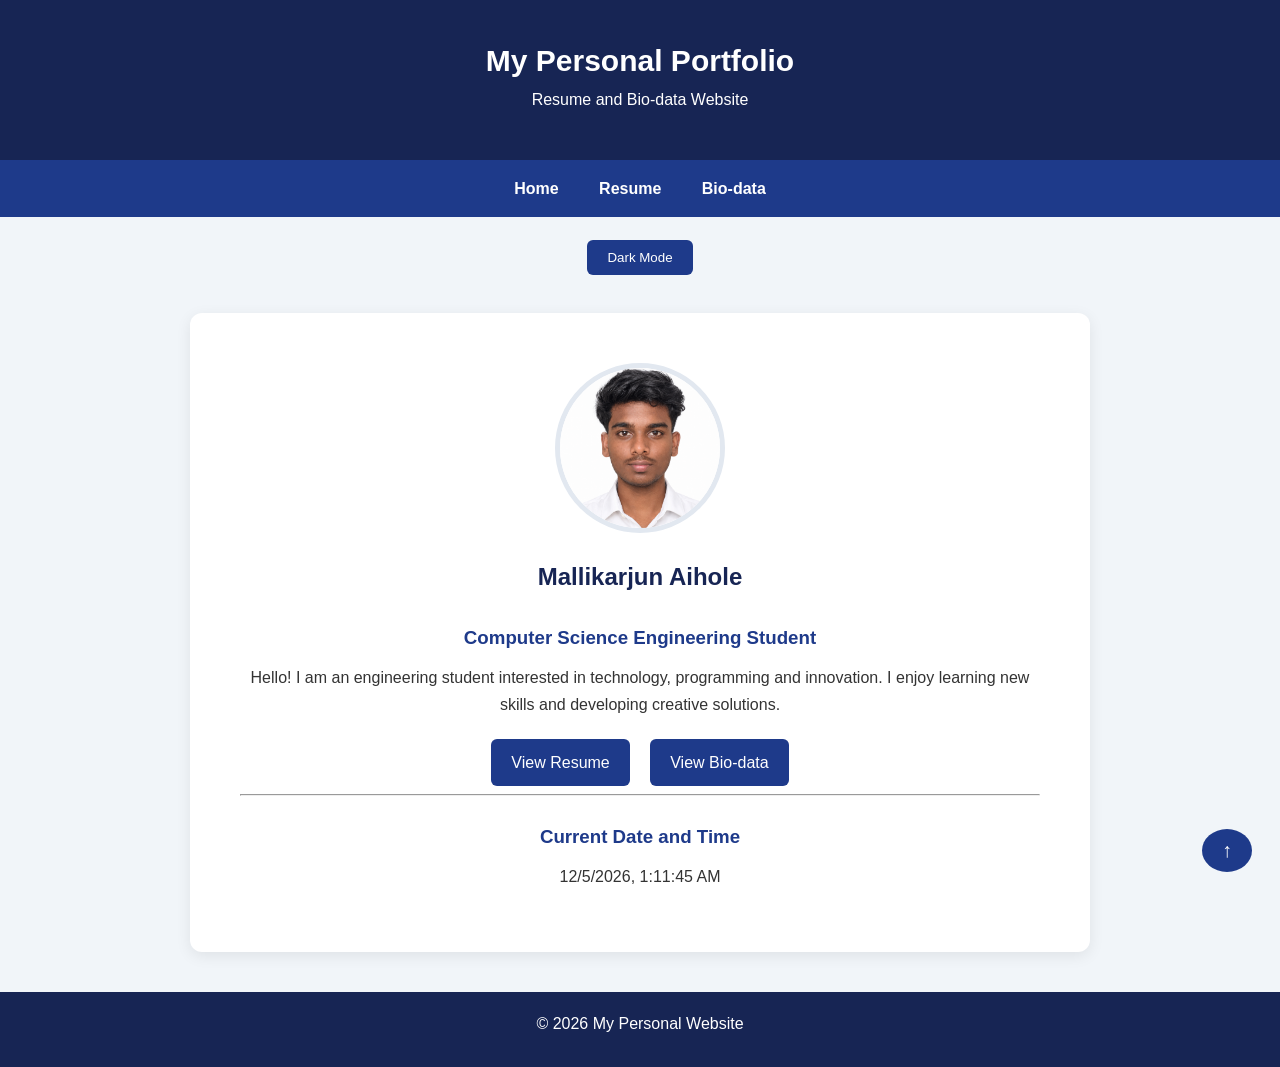
<file: index.html>
<!DOCTYPE html>
<html lang="en">
<head>
    <meta charset="UTF-8">
    <meta name="viewport" content="width=device-width, initial-scale=1.0">
    <title>My Portfolio</title>
    <link rel="stylesheet" href="style.css">
    <script src="script.js" defer></script>
</head>
<body>

<header>
    <h1>My Personal Portfolio</h1>
    <p>Resume and Bio-data Website</p>
</header>

<nav>
    <a href="index.html">Home</a>
    <a href="resume.html">Resume</a>
    <a href="biodata.html">Bio-data</a>
</nav>

<div class="controls">
    <button onclick="toggleMode()" id="modeBtn">Dark Mode</button>
</div>

<main class="container">
    <section class="profile-section">

<img src="./profile.png" alt="Profile Photo" class="profile">
        <h2>Mallikarjun Aihole</h2>
        <h3>Computer Science Engineering Student</h3>

        <p>
            Hello! I am an engineering student interested
            in technology, programming and innovation.
            I enjoy learning new skills and developing
            creative solutions.
        </p>

        <div class="buttons">
            <a href="resume.html" class="btn">View Resume</a>
            <a href="biodata.html" class="btn">View Bio-data</a>
        </div>

        <hr>

        <h3>Current Date and Time</h3>
        <p id="datetime"></p>

    </section>
</main>

<button class="top-btn" onclick="goToTop()">↑</button>

<footer>
    <p>© 2026 My Personal Website</p>
</footer>

</body>
</html>
</file>
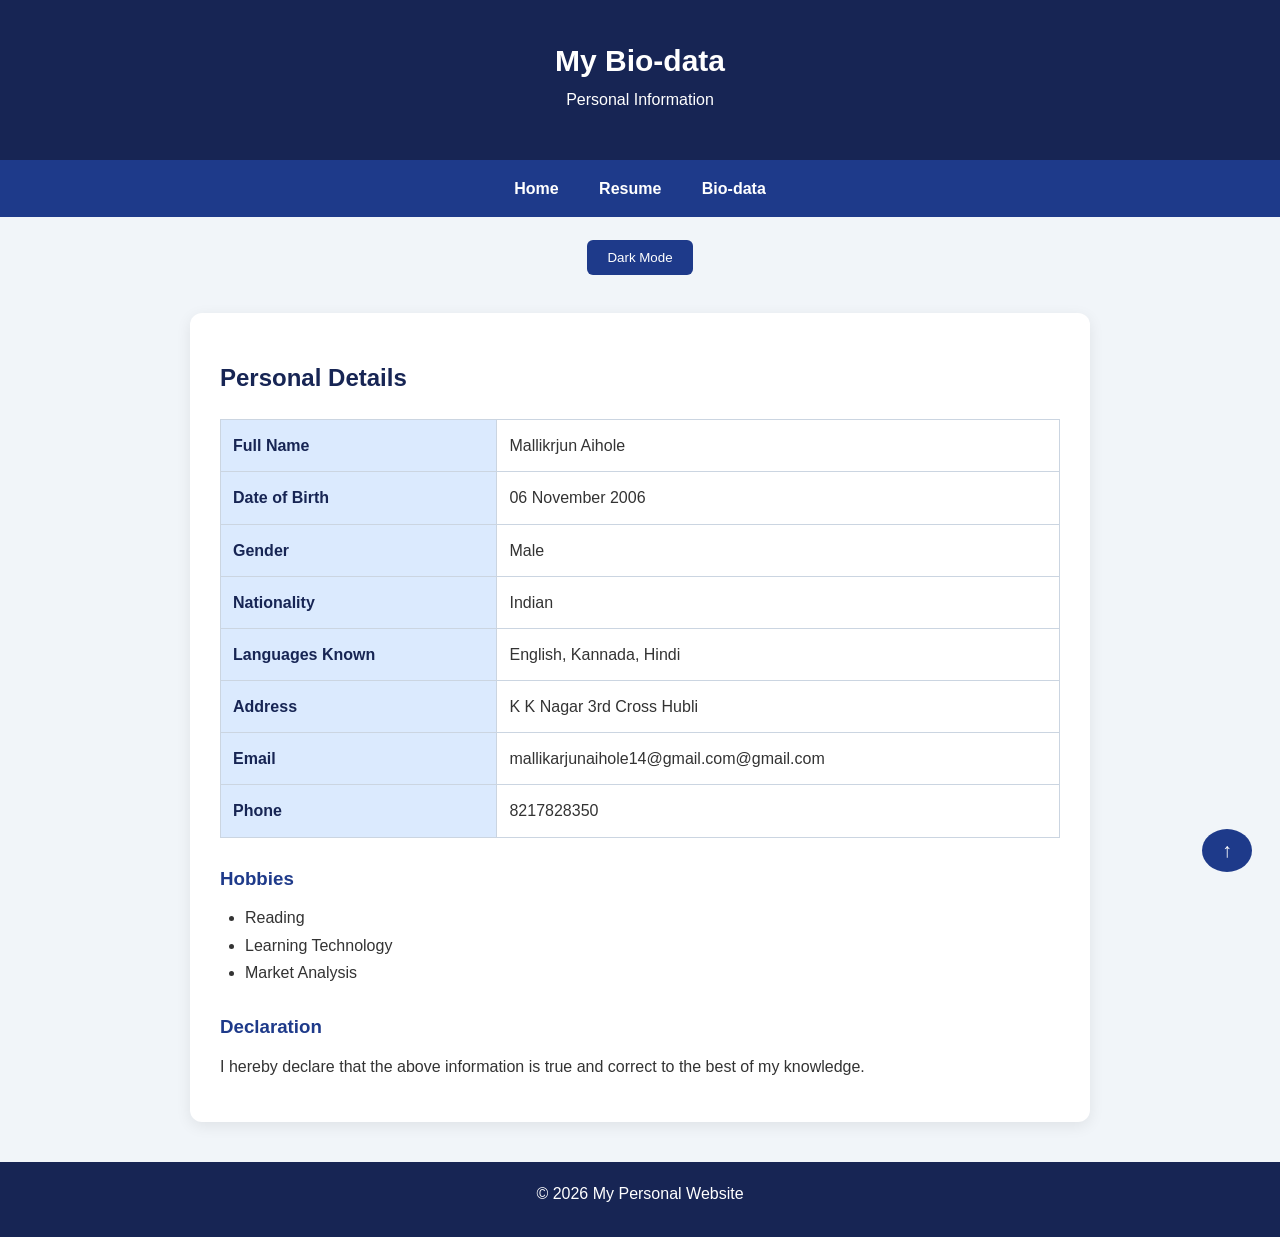
<file: biodata.html>
<!DOCTYPE html>
<html lang="en">
<head>
    <meta charset="UTF-8">
    <meta name="viewport" content="width=device-width, initial-scale=1.0">
    <title>My Bio-data</title>
    <link rel="stylesheet" href="style.css">
    <script src="script.js" defer></script>
</head>
<body>

<header>
    <h1>My Bio-data</h1>
    <p>Personal Information</p>
</header>

<nav>
    <a href="index.html">Home</a>
    <a href="resume.html">Resume</a>
    <a href="biodata.html">Bio-data</a>
</nav>

<div class="controls">
    <button onclick="toggleMode()" id="modeBtn">Dark Mode</button>
</div>

<main class="container">

    <h2>Personal Details</h2>

    <table>
        <tr>
            <th>Full Name</th>
            <td>Mallikrjun Aihole</td>
        </tr>
        <tr>
            <th>Date of Birth</th>
            <td>06 November 2006</td>
        </tr>
        <tr>
            <th>Gender</th>
            <td>Male</td>
        </tr>
        <tr>
            <th>Nationality</th>
            <td>Indian</td>
        </tr>
        <tr>
            <th>Languages Known</th>
            <td>English, Kannada, Hindi</td>
        </tr>
        <tr>
            <th>Address</th>
            <td>K K Nagar 3rd Cross Hubli </td>
        </tr>
        <tr>
            <th>Email</th>
            <td>mallikarjunaihole14@gmail.com@gmail.com</td>
        </tr>
        <tr>
            <th>Phone</th>
            <td>8217828350</td>
        </tr>
    </table>

    <h3>Hobbies</h3>
    <ul>
        <li>Reading</li>
        <li>Learning Technology</li>
        <li>Market Analysis</li>
    </ul>

    <h3>Declaration</h3>
    <p>
        I hereby declare that the above information
        is true and correct to the best of my knowledge.
    </p>

</main>

<button class="top-btn" onclick="goToTop()">↑</button>

<footer>
    <p>© 2026 My Personal Website</p>
</footer>

</body>
</html>
</file>
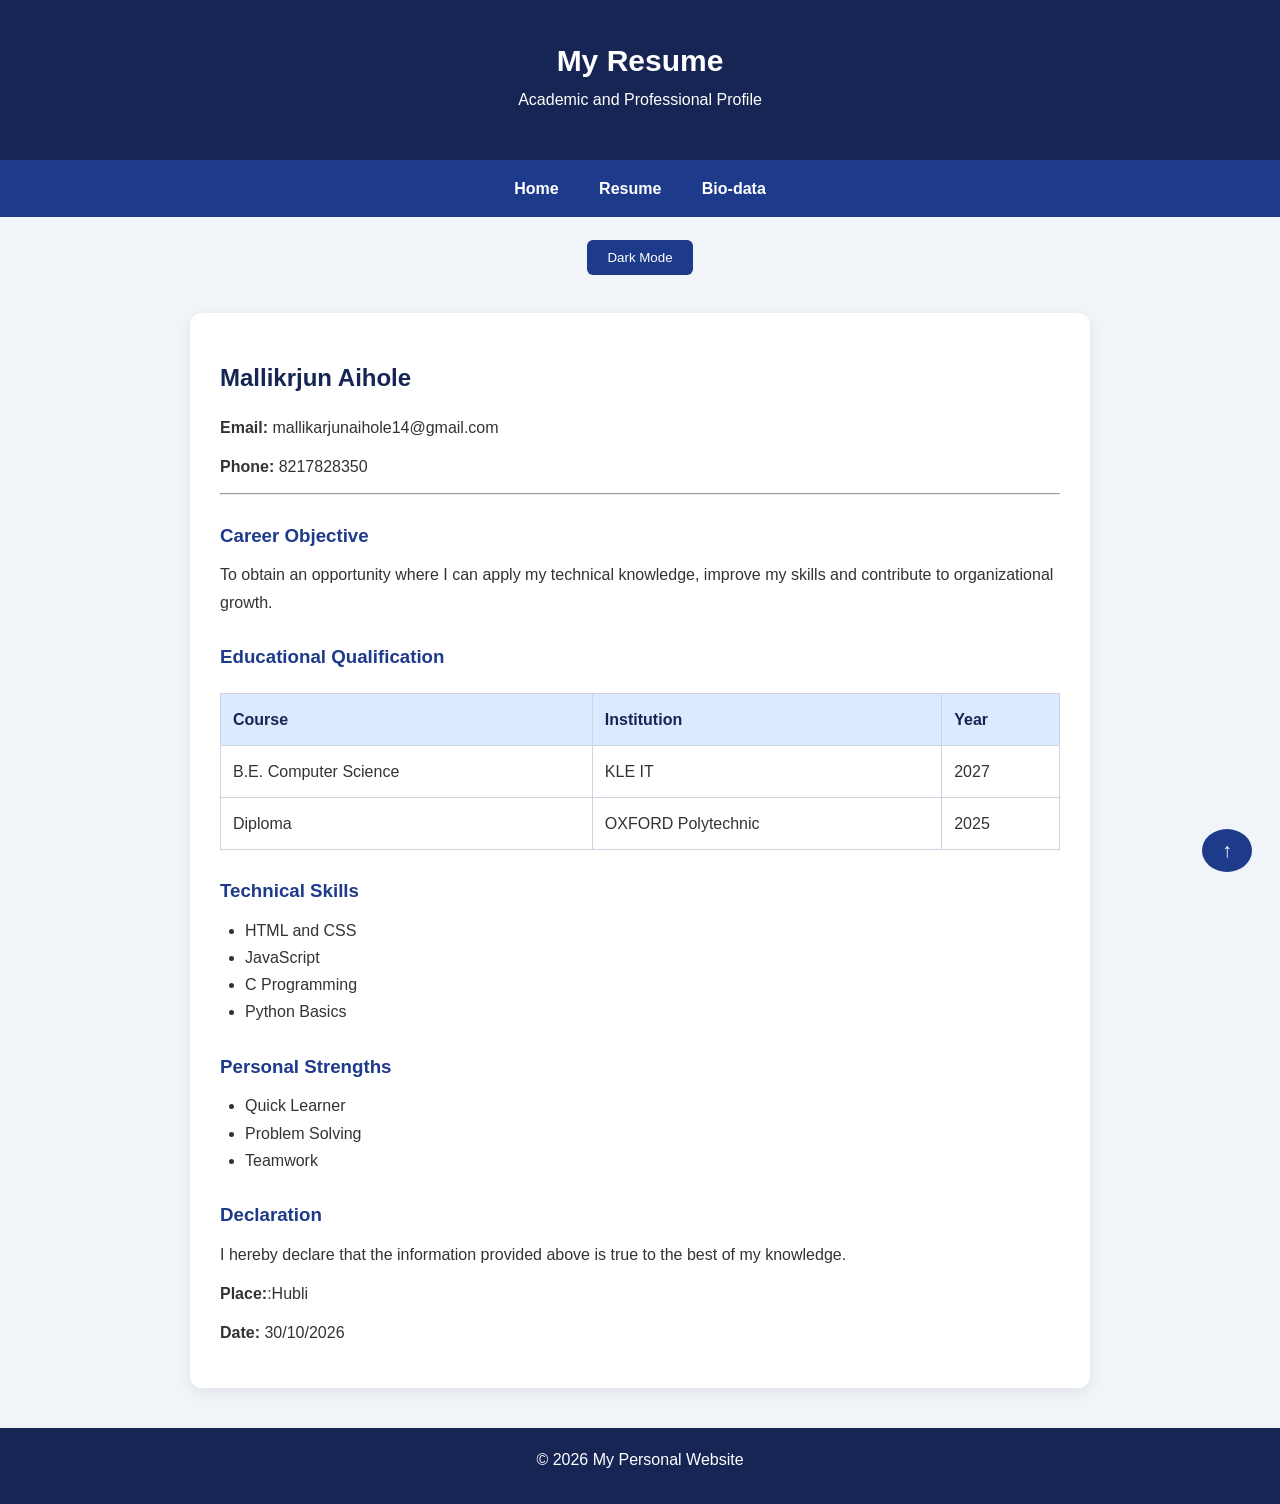
<file: resume.html>
<!DOCTYPE html>
<html lang="en">
<head>
    <meta charset="UTF-8">
    <meta name="viewport" content="width=device-width, initial-scale=1.0">
    <title>My Resume</title>
    <link rel="stylesheet" href="style.css">
    <script src="script.js" defer></script>
</head>
<body>

<header>
    <h1>My Resume</h1>
    <p>Academic and Professional Profile</p>
</header>

<nav>
    <a href="index.html">Home</a>
    <a href="resume.html">Resume</a>
    <a href="biodata.html">Bio-data</a>
</nav>

<div class="controls">
    <button onclick="toggleMode()" id="modeBtn">Dark Mode</button>
</div>

<main class="container">

    <h2>Mallikrjun Aihole</h2>
    <p><strong>Email:</strong> mallikarjunaihole14@gmail.com</p>
    <p><strong>Phone:</strong> 8217828350</p>

    <hr>

    <h3>Career Objective</h3>
    <p>
        To obtain an opportunity where I can apply my
        technical knowledge, improve my skills and
        contribute to organizational growth.
    </p>

    <h3>Educational Qualification</h3>

    <table>
        <tr>
            <th>Course</th>
            <th>Institution</th>
            <th>Year</th>
        </tr>
        <tr>
            <td>B.E. Computer Science</td>
            <td>KLE IT</td>
            <td>2027</td>
        </tr>
        <tr>
            <td>Diploma</td>
            <td>OXFORD Polytechnic</td>
            <td>2025</td>
        </tr>
    </table>

    <h3>Technical Skills</h3>
    <ul>
        <li>HTML and CSS</li>
        <li>JavaScript</li>
        <li>C Programming</li>
        <li>Python Basics</li>
    </ul>

    <h3>Personal Strengths</h3>
    <ul>
        <li>Quick Learner</li>
        <li>Problem Solving</li>
        <li>Teamwork</li>
    </ul>

    <h3>Declaration</h3>
    <p>
        I hereby declare that the information provided
        above is true to the best of my knowledge.
    </p>

    <p><strong>Place:</strong>:Hubli</p>
    <p><strong>Date:</strong> 30/10/2026</p>

</main>

<button class="top-btn" onclick="goToTop()">↑</button>

<footer>
    <p>© 2026 My Personal Website</p>
</footer>

</body>
</html>
</file>
<file: style.css>
* {
    margin: 0;
    padding: 0;
    box-sizing: border-box;
}

body {
    font-family: Arial, sans-serif;
    background: #f1f5f9;
    color: #333;
    line-height: 1.7;
    transition: 0.3s;
}

header {
    background: #172554;
    color: white;
    text-align: center;
    padding: 35px 15px;
}

header h1 {
    font-size: 30px;
}

nav {
    background: #1e3a8a;
    text-align: center;
    padding: 15px;
}

nav a {
    color: white;
    text-decoration: none;
    margin: 0 18px;
    font-weight: bold;
}

nav a:hover {
    color: #facc15;
}

.controls {
    text-align: center;
    margin: 15px;
}

.container {
    max-width: 900px;
    margin: 30px auto;
    padding: 30px;
    background: white;
    border-radius: 12px;
    box-shadow: 0 4px 15px rgba(0,0,0,0.08);
}

.profile-section {
    text-align: center;
    padding: 20px;
}

.profile {
    width: 170px;
    height: 170px;
    border-radius: 50%;
    object-fit: cover;
    border: 5px solid #e2e8f0;
}

h2 {
    color: #172554;
    margin: 15px 0;
}

h3 {
    color: #1e3a8a;
    margin: 25px 0 10px;
}

p {
    margin-bottom: 12px;
}

ul {
    margin-left: 25px;
}

table {
    width: 100%;
    border-collapse: collapse;
    margin: 20px 0;
}

th, td {
    border: 1px solid #cbd5e1;
    padding: 12px;
    text-align: left;
}

th {
    background: #dbeafe;
    color: #172554;
}

.btn, button {
    display: inline-block;
    background: #1e3a8a;
    color: white;
    padding: 10px 20px;
    margin: 8px;
    border: none;
    border-radius: 6px;
    text-decoration: none;
    cursor: pointer;
}

.btn:hover, button:hover {
    background: #2563eb;
}

.top-btn {
    position: fixed;
    bottom: 20px;
    right: 20px;
    border-radius: 50%;
    font-size: 20px;
}

footer {
    background: #172554;
    color: white;
    text-align: center;
    padding: 18px;
    margin-top: 40px;
}

.dark-mode {
    background: #111827;
    color: white;
}

.dark-mode .container {
    background: #1f2937;
    color: white;
}

.dark-mode h2,
.dark-mode h3 {
    color: #93c5fd;
}

.dark-mode th {
    background: #374151;
    color: white;
}

.dark-mode td {
    border-color: #64748b;
}

@media (max-width: 600px) {
    .container {
        margin: 15px;
        padding: 18px;
    }

    nav a {
        display: inline-block;
        margin: 5px 8px;
    }

    table {
        font-size: 13px;
    }

    th, td {
        padding: 7px;
    }
}
</file>
